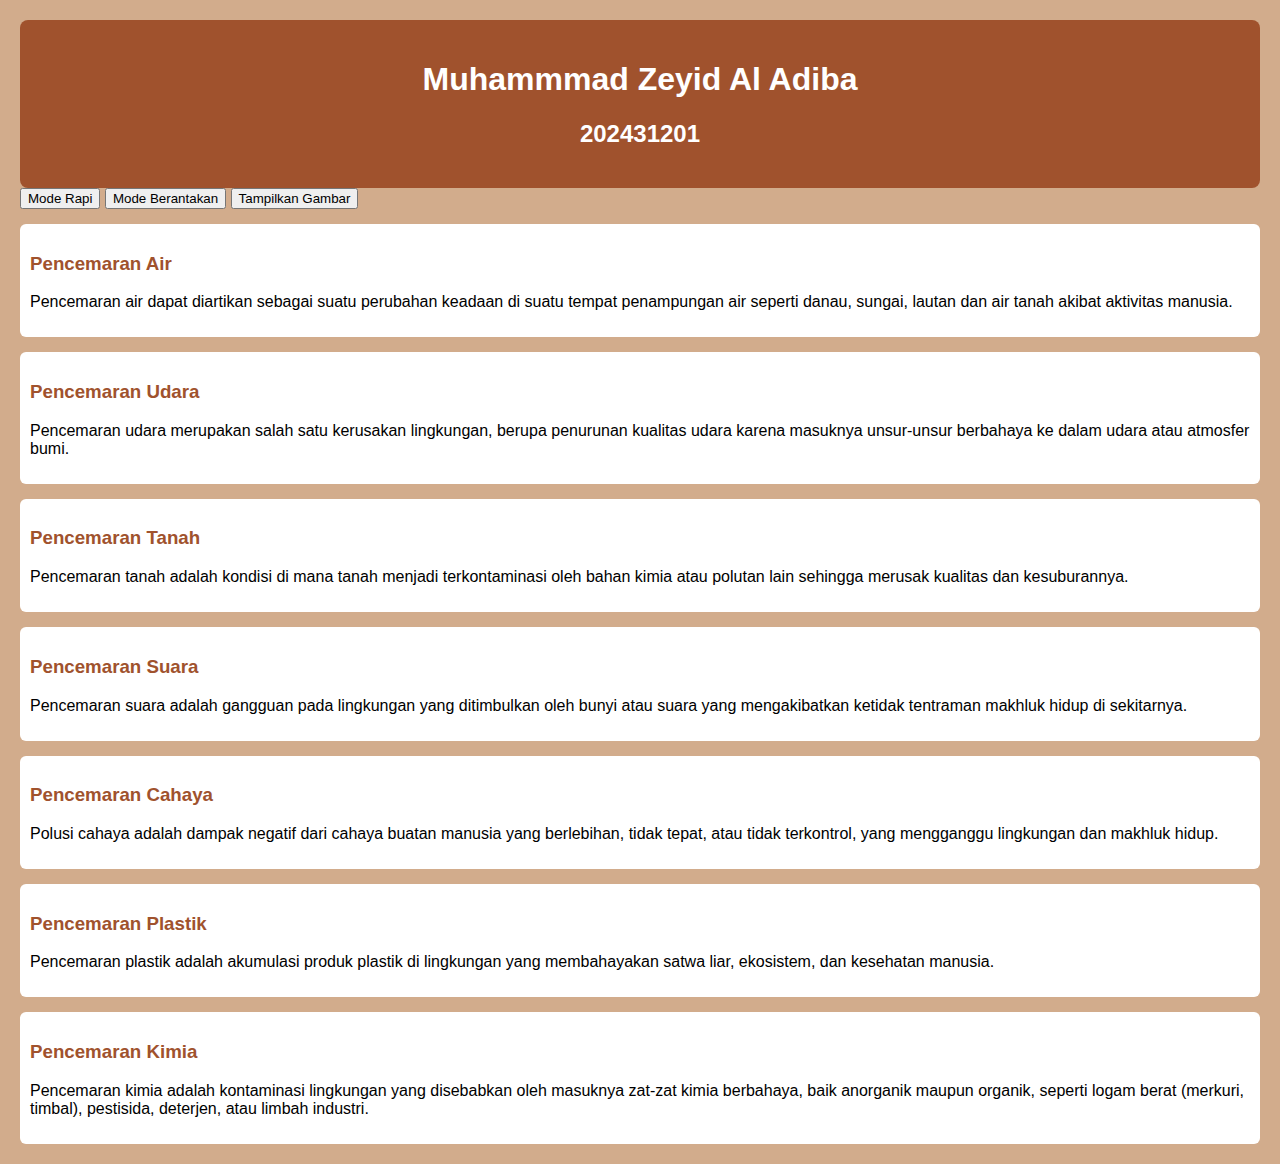
<file: Laporan2_202431201_Muhammad Zeyid Al Adiba/index.html>
<!DOCTYPE html>
<html lang="id">
<head>
    <meta charset="UTF-8">
    <meta name="viewport" content="width=device-width, initial-scale=1.0">
    <title>Pencemaran Lingkungan</title>
    <link rel="stylesheet" href="style.css">
</head>
<body>

    <!-- IDENTITAS -->
    <header>
        <h1>Muhammmad Zeyid Al Adiba</h1>
        <h2>202431201</h2>
    </header>

    <!-- TOMBOL MODE TAMPILAN -->
    <div class="button-group">
        <button id="modeRapi">Mode Rapi</button>
        <button id="modeBerantakan">Mode Berantakan</button>
        <button onclick="window.location.href='gambar.html'">Tampilkan Gambar</button>
    </div>

    <!-- DAFTAR 7 PENCEMARAN -->
    <section id="listPencemaran">

        <div class="item">
            <h3 class="judul">Pencemaran Air</h3>
            <p class="isi">Pencemaran air dapat diartikan sebagai suatu perubahan keadaan di suatu tempat penampungan air seperti danau, sungai, lautan dan air tanah akibat aktivitas manusia.</p>
        </div>

        <div class="item">
            <h3 class="judul">Pencemaran Udara</h3>
            <p class="isi">Pencemaran udara merupakan salah satu kerusakan lingkungan, berupa penurunan kualitas udara karena masuknya unsur-unsur berbahaya ke dalam udara atau atmosfer bumi.</p>
        </div>

        <div class="item">
            <h3 class="judul">Pencemaran Tanah</h3>
            <p class="isi">Pencemaran tanah adalah kondisi di mana tanah menjadi terkontaminasi oleh bahan kimia atau polutan lain sehingga merusak kualitas dan kesuburannya.</p>
        </div>

        <div class="item">
            <h3 class="judul">Pencemaran Suara</h3>
            <p class="isi">Pencemaran suara adalah gangguan pada lingkungan yang ditimbulkan oleh bunyi atau suara yang mengakibatkan ketidak tentraman makhluk hidup di sekitarnya.</p>
        </div>

        <div class="item">
            <h3 class="judul">Pencemaran Cahaya</h3>
            <p class="isi">Polusi cahaya adalah dampak negatif dari cahaya buatan manusia yang berlebihan, tidak tepat, atau tidak terkontrol, yang mengganggu lingkungan dan makhluk hidup.</p>
        </div>

        <div class="item">
            <h3 class="judul">Pencemaran Plastik</h3>
            <p class="isi">Pencemaran plastik adalah akumulasi produk plastik di lingkungan yang membahayakan satwa liar, ekosistem, dan kesehatan manusia.</p>
        </div>

        <div class="item">
            <h3 class="judul">Pencemaran Kimia</h3>
            <p class="isi">Pencemaran kimia adalah kontaminasi lingkungan yang disebabkan oleh masuknya zat-zat kimia berbahaya, baik anorganik maupun organik, seperti logam berat (merkuri, timbal), pestisida, deterjen, atau limbah industri.</p>
        </div>

    </section>

<script src="script.js"></script>
</body>
</html>
</file>
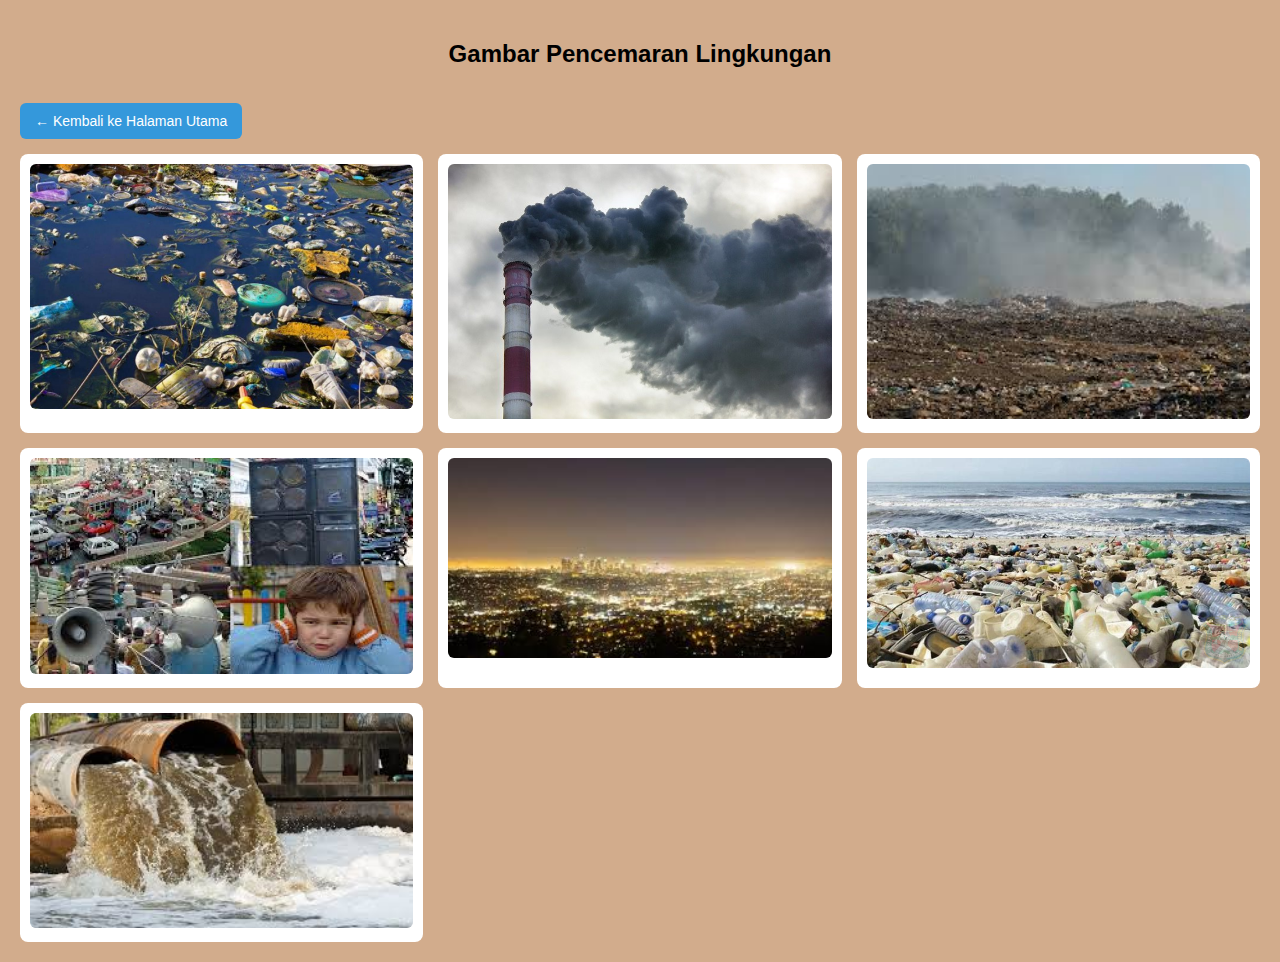
<file: Laporan2_202431201_Muhammad Zeyid Al Adiba/gambar.html>
<!DOCTYPE html>
<html lang="id">
<head>
    <meta charset="UTF-8">
    <meta name="viewport" content="width=device-width, initial-scale=1.0">
    <title>Gambar Pencemaran</title>
    <link rel="stylesheet" href="style.css">

    <style>
        .kembali {
    display: inline-block;
    margin: 15px auto;
    padding: 10px 15px;
    background: #3498db;
    color: white;
    text-decoration: none;
    border-radius: 6px;
    font-size: 14px;
    text-align: center;
}

.kembali:hover {
    background: #217dbb;
}

        .grid {
            display: grid;
            gap: 15px;
        }

        /* MOBILE */
        @media (max-width: 600px) {
            .grid { grid-template-columns: 1fr; }
        }

        /* TABLET */
        @media (min-width: 600px) and (max-width: 992px) {
            .grid { grid-template-columns: repeat(2, 1fr); }
        }

        /* DESKTOP */
        @media (min-width: 992px) {
            .grid { grid-template-columns: repeat(3, 1fr); }
        }

        .card {
            background: white;
            padding: 10px;
            border-radius: 8px;
        }

        img {
            width: 100%;
            border-radius: 6px;
        }
    </style>
</head>
<body>
<h2 style="text-align:center">Gambar Pencemaran Lingkungan</h2>

<a href="index.html" class="kembali">← Kembali ke Halaman Utama</a>

<div class="grid">
    <div class="card"><img src="assets/pencemaran_air.jpg"></div>
    <div class="card"><img src="assets/pencemaran_udara.jpg"></div>
    <div class="card"><img src="assets/pencemaran_tanah.jpg"></div>
    <div class="card"><img src="assets/pencemaran_suara.jpg"></div>
    <div class="card"><img src="assets/pencemaran_cahaya.jpg"></div>
    <div class="card"><img src="assets/pencemaran_plastik.jpg"></div>
    <div class="card"><img src="assets/pencemaran_kimia.jpg"></div>
</div>

</body>
</html>
</file>
<file: Laporan2_202431201_Muhammad Zeyid Al Adiba/style.css>
:root {
  --theme-color: #a0522d;
  --theme-light: #d2ac8c;
}

body {
  margin: 0;
  padding: 20px;
  background: var(--theme-light);
  font-family: Arial;
}

header {
  text-align: center;
  color: white;
  background: var(--theme-color);
  padding: 20px;
  border-radius: 8px;
}

.item {
  background: white;
  padding: 10px;
  margin-top: 15px;
  border-radius: 6px;
}

.judul {
  cursor: pointer;
  color: var(--theme-color);
}

/* MODE BERANTAKAN */
.berantakan {
  transform: rotate(3deg);
  background: #ffd8c2 !important;
}
</file>
